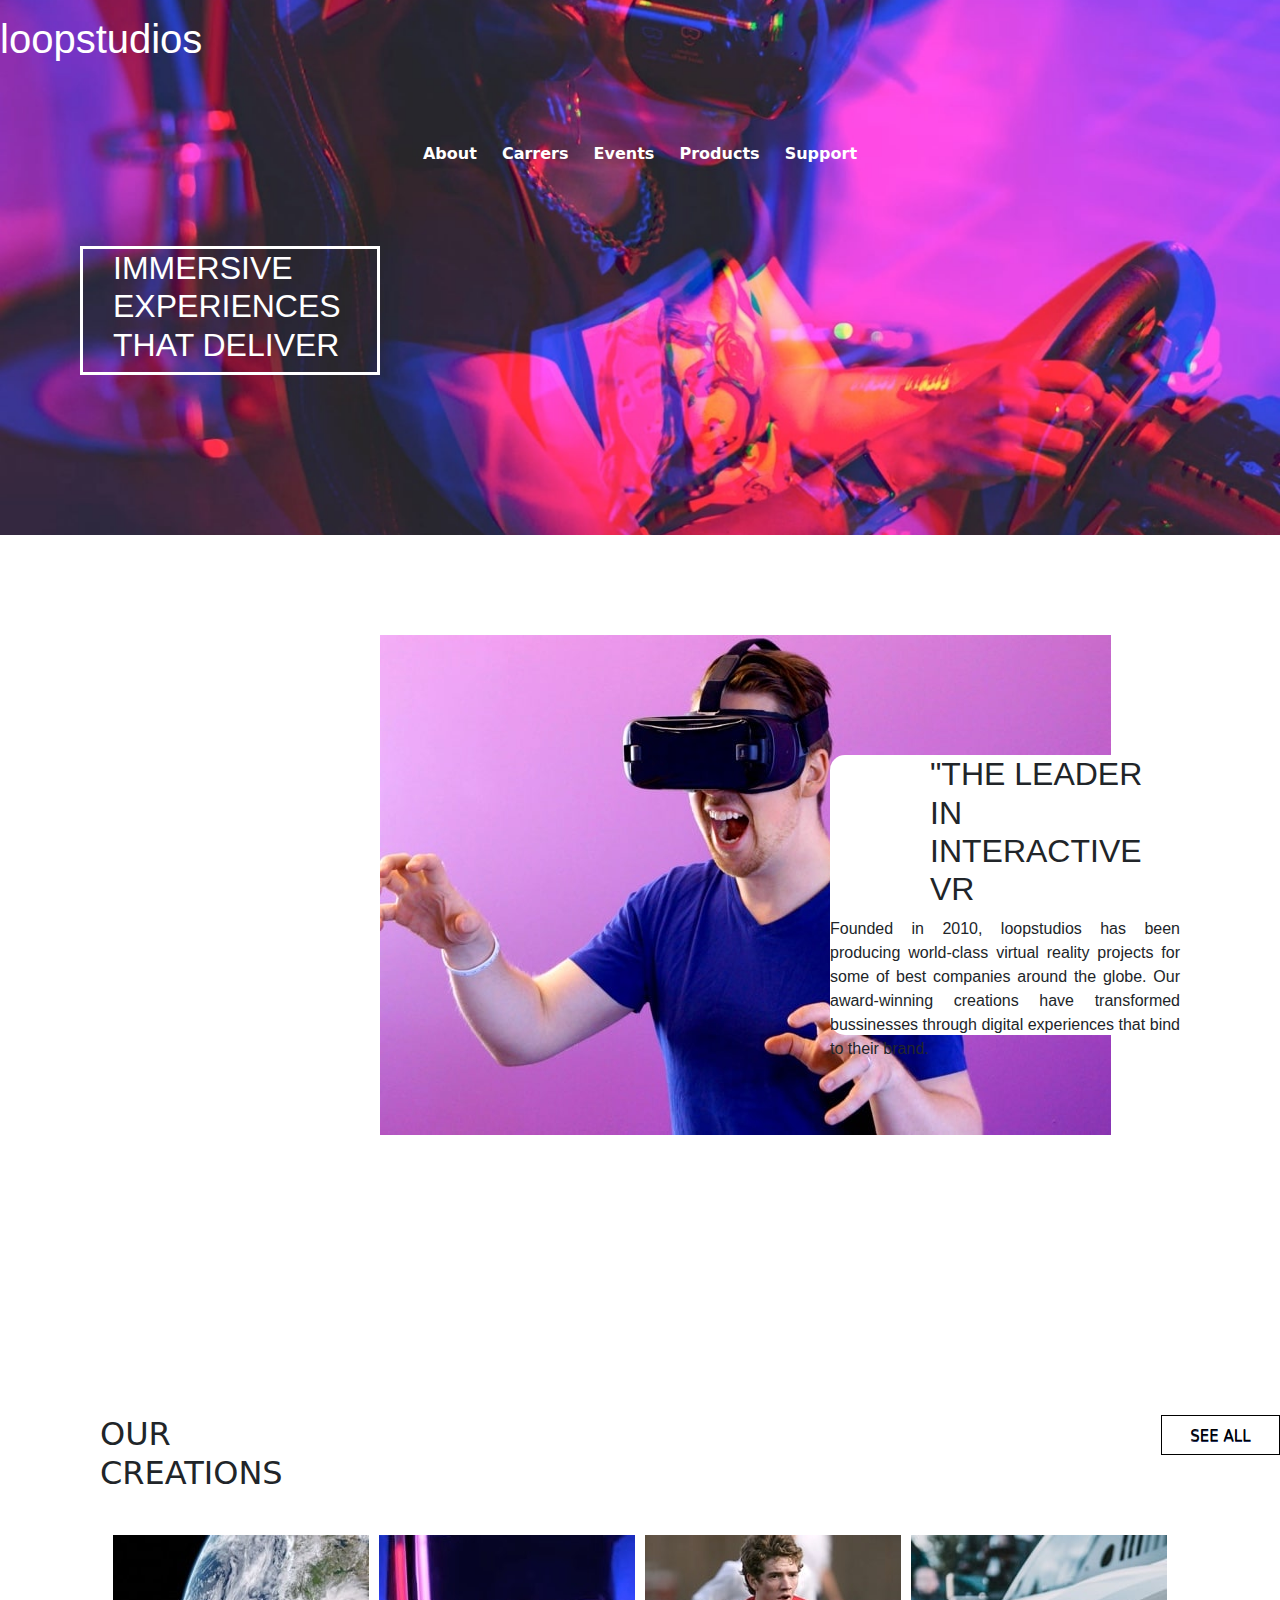
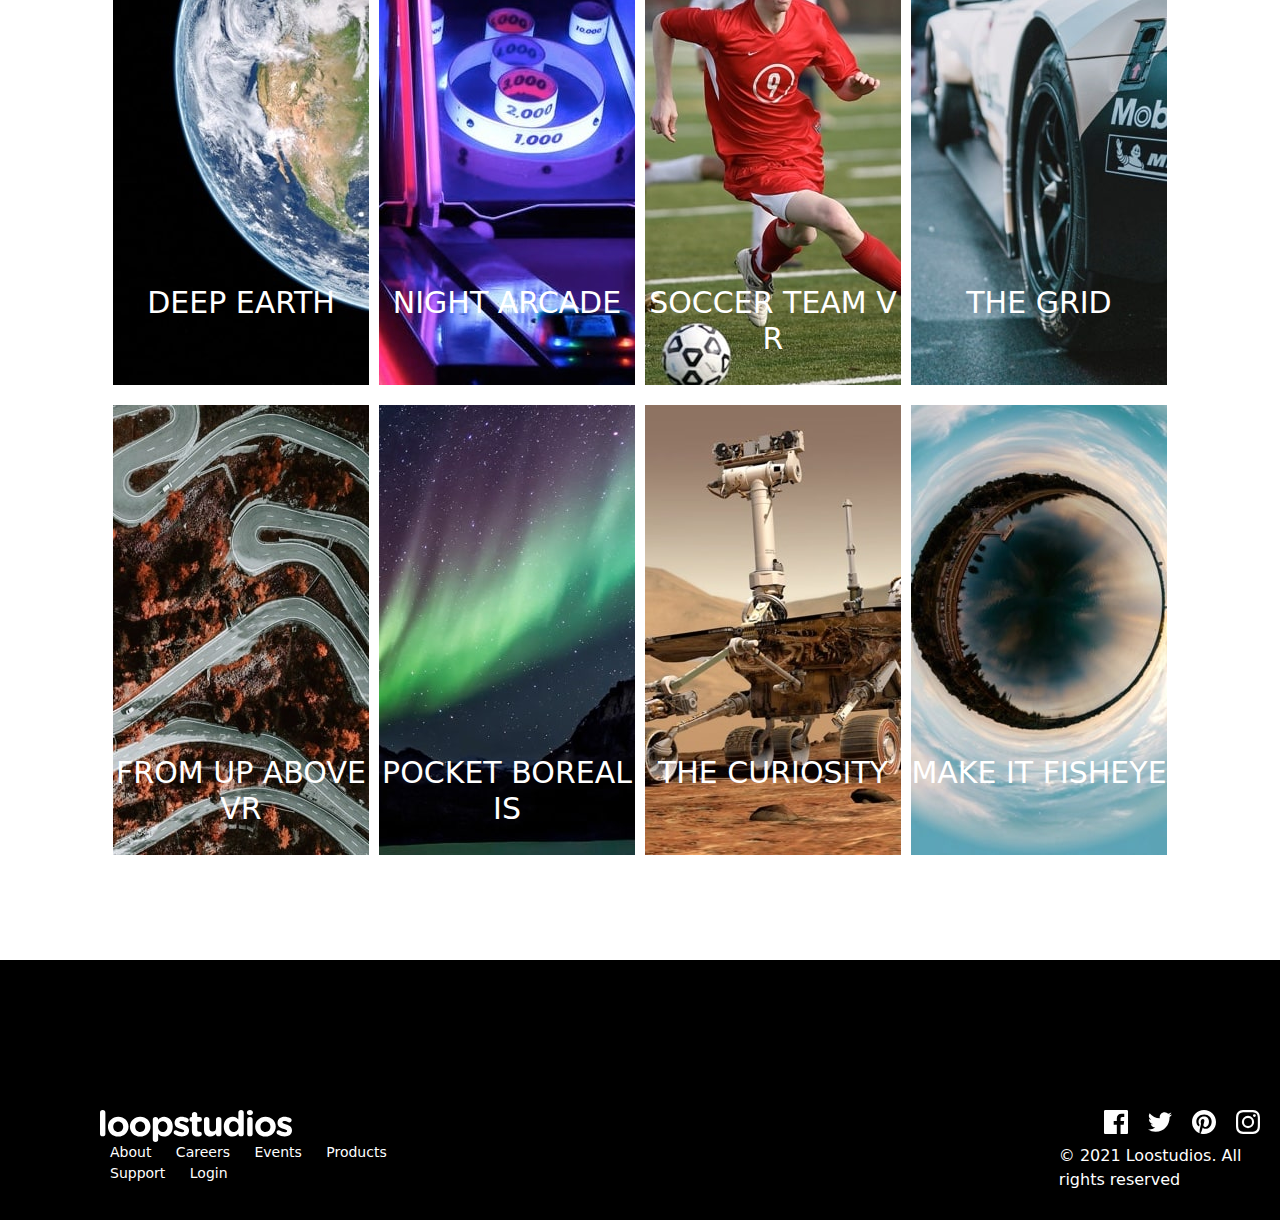
<file: index.html>
<!doctype html>
<html lang="en">
  <head>
    <meta charset="utf-8">
    <meta name="viewport" content="width=device-width, initial-scale=1">
    <link rel="stylesheet" href="./css/styles.css" />
    <title>loopstudios</title>
    <link href="https://cdn.jsdelivr.net/npm/bootstrap@5.3.3/dist/css/bootstrap.min.css" rel="stylesheet" integrity="sha384-QWTKZyjpPEjISv5WaRU9OFeRpok6YctnYmDr5pNlyT2bRjXh0JMhjY6hW+ALEwIH" crossorigin="anonymous">
  </head>

  <body>
 <!-- ............antonhy............ -->
 <header>
  <nav>
      <div class="enterprise">
          <h1>loopstudios</h1>
      </div>
      <div>
          <ul class="nav-links">
              <li><a href="#about">About</a></li>
              <li><a href="#carrers">Carrers</a></li>
              <li><a href="#events">Events</a></li>
              <li><a href="#products">Products</a></li>
              <li><a href="#support">Support</a></li>
          </ul>
      </div>
  </nav>
  <div class="title1">
      <h2>IMMERSIVE EXPERIENCES THAT DELIVER</h2>
  </div>
</header>


<!-- ...........madeleine........... -->

<div class="image-interactive">
  <img src="./images/desktop/image-interactive.jpg" alt="image-interactive">
  <div class="cuadro">
  <div class="text">
    <h2 class="title">"THE LEADER IN INTERACTIVE VR</h2>
    <P class="paragraf">Founded in 2010, loopstudios has been producing world-class virtual reality projects for some of best companies around the globe. Our award-winning creations have transformed bussinesses through digital experiences that bind to their brand.</P>
    </div>
  </div>
</div>
    
<!-- ............seccion de Julia............ -->

      <section class="creaciones" id="creaciones">
        <div class="creaciones-about">
          <h2>OUR CREATIONS</h2>
          
          <button type="button" class="button-creaciones">SEE ALL</button>
          
        </div>

          <div class="grid1">
            <div class="img-text" style="background-image:url(./images/desktop/image-deep-earth.jpg);" >
              <h4>DEEP EARTH</h4> 
              
            </div>
            <div class="img-text" style="background-image:url(./images/desktop/image-night-arcade.jpg);">
              <h4>NIGHT ARCADE</h4>
            </div>
            <div class="img-text" style="background-image:url(./images/desktop/image-soccer-team.jpg);">
              <h4>SOCCER TEAM VR</h4>
            </div>
            <div class="img-text" style="background-image:url(./images/desktop/image-grid.jpg);">
              <h4>THE GRID</h4>
            </div>
          </div>

          <div class="grid1">
            <div class="img-text" style="background-image:url(./images/desktop/image-from-above.jpg);">
              <h4>FROM UP ABOVE VR</h4>
            </div>
            <div class="img-text" style="background-image:url(./images/desktop/image-pocket-borealis.jpg);">
              <h4>POCKET BOREALIS</h4>
            </div>
            <div class="img-text" style="background-image:url(./images/desktop/image-curiosity.jpg);">
              <h4>THE CURIOSITY</h4>
            </div>
            <div class="img-text" style="background-image:url(./images/desktop/image-fisheye.jpg);">
              <h4>MAKE IT FISHEYE</h4>
            </div>
          </div>
          
      </section>
         
      <section class="footer" id="footer">
         <div class="subfooter" id="subfooter1">
            <div class="logo-footer">
              <img src="./images/logo.svg">
            </div>
            <nav class="menu-footer" id="menu-footer">
                <ul class="list-unstyled mb-0">
                  <li><a href="#about">About</a></li>
                  <li><a href="#careers">Careers</a></li>
                  <li><a href="#events">Events</a></li>
                  <li><a href="#products">Products</a></li>
                  <li><a href="#support">Support</a></li>
                  <li><a href="login.html">Login</a></li>
                </ul>
            </nav> 
         </div>

         <div class="subfooter" id="subfooter2">
            <div class="footer-redes">
              <div class="img-redes" > <a href=""><img src="./images/icon-facebook.svg"> </a></div>
              <div class="img-redes"> <a href=""><img src="./images/icon-twitter.svg"> </a></div>
              <div class="img-redes"> <a href=""><img src="./images/icon-pinterest.svg"> </a></div>
              <div class="img-redes"> <a href=""><img src="./images/icon-instagram.svg"> </a></div>
            </div>
            <div class="footer-copy">
              © 2021 Loostudios. All rights reserved
            </div>
         </div>

        </section>

        <script src="https://cdn.jsdelivr.net/npm/bootstrap@5.3.3/dist/js/bootstrap.bundle.min.js" integrity="sha384-YvpcrYf0tY3lHB60NNkmXc5s9fDVZLESaAA55NDzOxhy9GkcIdslK1eN7N6jIeHz" crossorigin="anonymous"></script>
    </body>
  </html>
</file>
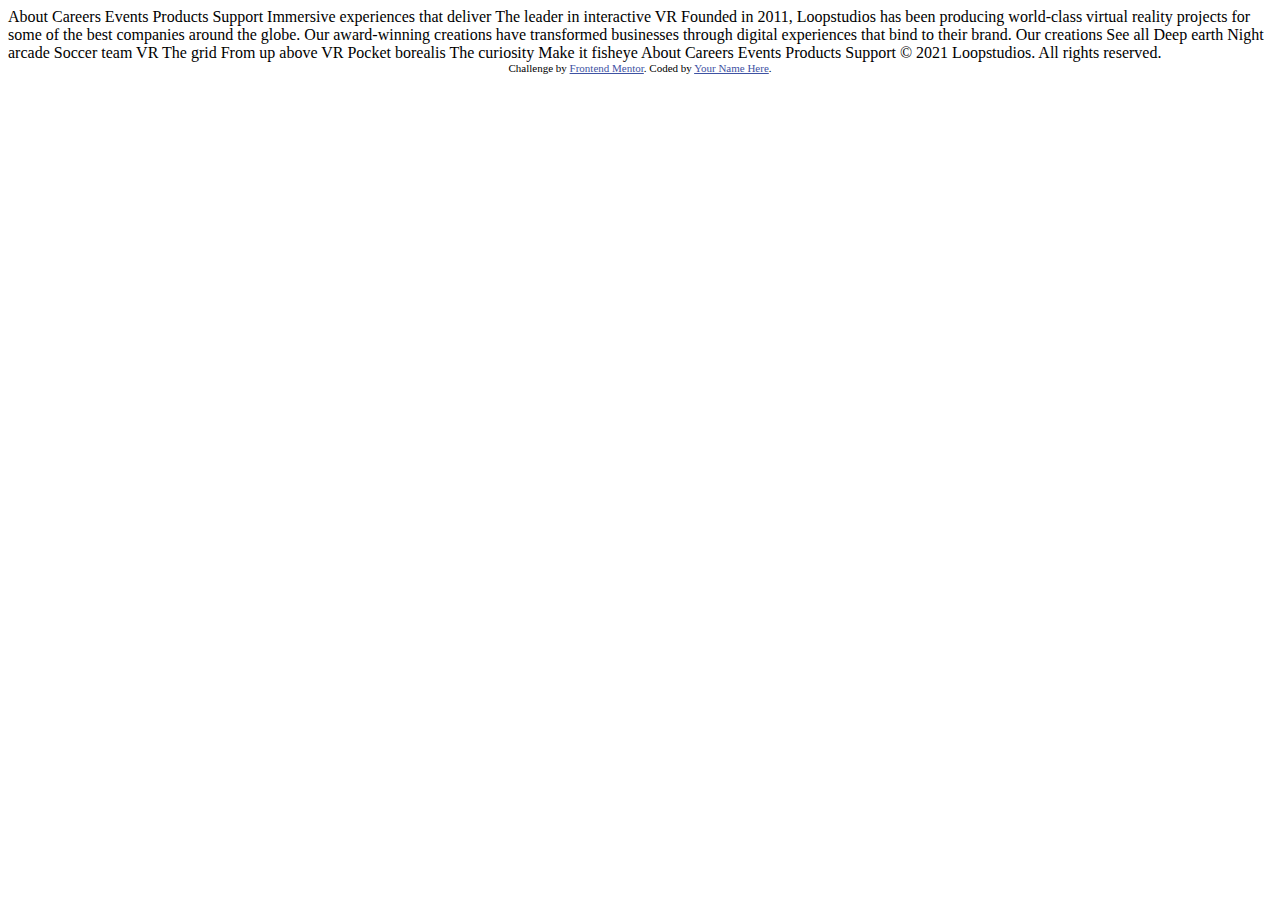
<file: loopstudios-landing-page-main/index.html>
<!DOCTYPE html>
<html lang="en">
<head>
  <meta charset="UTF-8">
  <meta name="viewport" content="width=device-width, initial-scale=1.0"> <!-- displays site properly based on user's device -->

  <link rel="icon" type="image/png" sizes="32x32" href="./images/favicon-32x32.png">
  
  <title>Frontend Mentor | Loopstudios landing page</title>

  <!-- Feel free to remove these styles or customise in your own stylesheet 👍 -->
  <style>
    .attribution { font-size: 11px; text-align: center; }
    .attribution a { color: hsl(228, 45%, 44%); }
  </style>
</head>
<body>
  About
  Careers
  Events
  Products
  Support

  Immersive experiences that deliver

  The leader in interactive VR

  Founded in 2011, Loopstudios has been producing world-class virtual reality 
  projects for some of the best companies around the globe. Our award-winning 
  creations have transformed businesses through digital experiences that bind 
  to their brand.

  Our creations

  See all

  Deep earth
  Night arcade
  Soccer team VR
  The grid
  From up above VR
  Pocket borealis
  The curiosity
  Make it fisheye

  About
  Careers
  Events
  Products
  Support

  © 2021 Loopstudios. All rights reserved.

  <div class="attribution">
    Challenge by <a href="https://www.frontendmentor.io?ref=challenge" target="_blank">Frontend Mentor</a>. 
    Coded by <a href="#">Your Name Here</a>.
  </div>
</body>
</html>
</file>
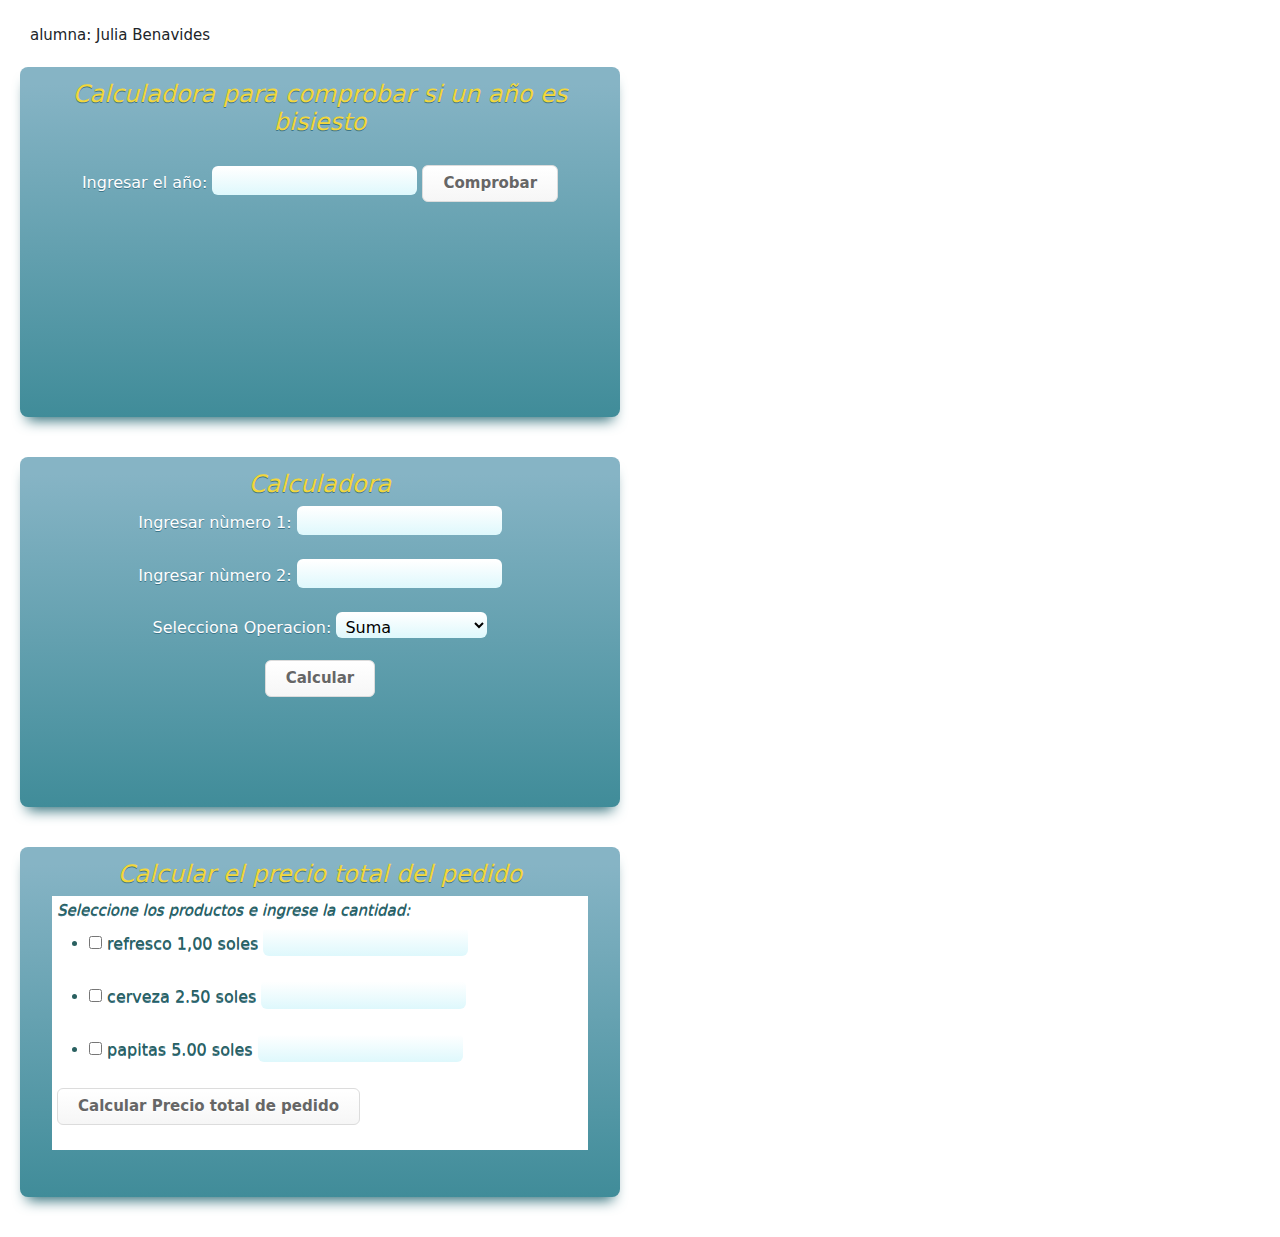
<file: ejercicios.html>
<!DOCTYPE html>
<html lang="en">
<head>
    <meta charset="UTF-8">
    <meta name="viewport" content="width=device-width, initial-scale=1.0">
    <link rel="stylesheet" href="./css/ejercicios.css" />
    <title>Ejercicios</title>
    <link href="https://cdn.jsdelivr.net/npm/bootstrap@5.3.3/dist/css/bootstrap.min.css" rel="stylesheet" integrity="sha384-QWTKZyjpPEjISv5WaRU9OFeRpok6YctnYmDr5pNlyT2bRjXh0JMhjY6hW+ALEwIH" crossorigin="anonymous">
</head>
<body>
    <br><p>alumna: Julia Benavides</p>
    <div class="ejercicio" >
          <h4>Calculadora para comprobar si un año es bisiesto</h4>
          <label for="name">Ingresar el año: </label>
          <input class="input" type="text" id="anio" name="anio" maxlength="4"/>
          <button class="button" onclick="bisiesto()" style="margin-top: 20px;">Comprobar</button>
          <h2 id="container1" class="container"></h2>
    </div>

    <div class="ejercicio">
      <h4>Calculadora</h4>
      <form action="">
          <label for="numero1">Ingresar nùmero 1: </label>
          <input class="input" type="text" id="numero1" name="numero1" maxlength="4"/><br><br>
          <label for="numero2">Ingresar nùmero 2: </label>
          <input class="input" type="text" id="numero2" name="numero2" maxlength="4"/><br><br>
          <label for="selecoper">Selecciona Operacion: </label>
          <select class="selecoper" id="selecoper">
            <option value="+">Suma</option>
            <option value="-">Resta</option>
            <option value="/">Division</option>
            <option value="*">Multiplicacion</option>
            <option value="^">Exponenciacion</option>
            <option value="%">Residuo</option>
          </select>
         
      </form>
       <button class="button" onclick="calcularOperacion()" id=btnoperacion style="margin-top: 20px;">Calcular</button>
      <h2 id="container2" class="container"></h2>
      </div>
    </div>

    <div class="ejercicio">
      <h4>Calcular el precio total del pedido</h4>
      <fieldset class="campos">
        <h6>Seleccione los productos e ingrese la cantidad:</h6>
        <ul>
          <li>
            <label for="checkbox1">
              <input type="checkbox" id="checkbox1" name="checkbox1" value="1.00" />
              refresco 1,00 soles</label>
              <input class="input" type="text" id="cantidad1" name="cantidad1" maxlength="4"/><br><br>
          </li>
          <li>
            <label for="checkbox2">
              <input type="checkbox" id="checkbox2" name="checkbox2" value="2.50" />
              cerveza 2.50 soles</label>
              <input class="input" type="text" id="cantidad2" name="cantidad2" maxlength="4"/><br><br>
          </li>
          <li>
            <label for="checkbox3">
              <input type="checkbox" id="checkbox3" name="checkbox3" value="5.00" />
              papitas 5.00 soles</label>
              <input class="input" type="text" id="cantidad3" name="cantidad3" maxlength="4"/>
          </li>
        </ul>
        <button class="button" id=btnprecio onclick="calcularPrecioTotal()" style="margin-top: 10px;">Calcular Precio total de pedido</button>  
        <h2 id="container3" class="container"></h2>
      </fieldset>
      
    </div>

    
     
    <script src="https://cdn.jsdelivr.net/npm/bootstrap@5.3.3/dist/js/bootstrap.bundle.min.js" integrity="sha384-YvpcrYf0tY3lHB60NNkmXc5s9fDVZLESaAA55NDzOxhy9GkcIdslK1eN7N6jIeHz" crossorigin="anonymous"></script>
    <script src="./js/ejercicios.js"> </script> 
  </body>
</html>
</file>
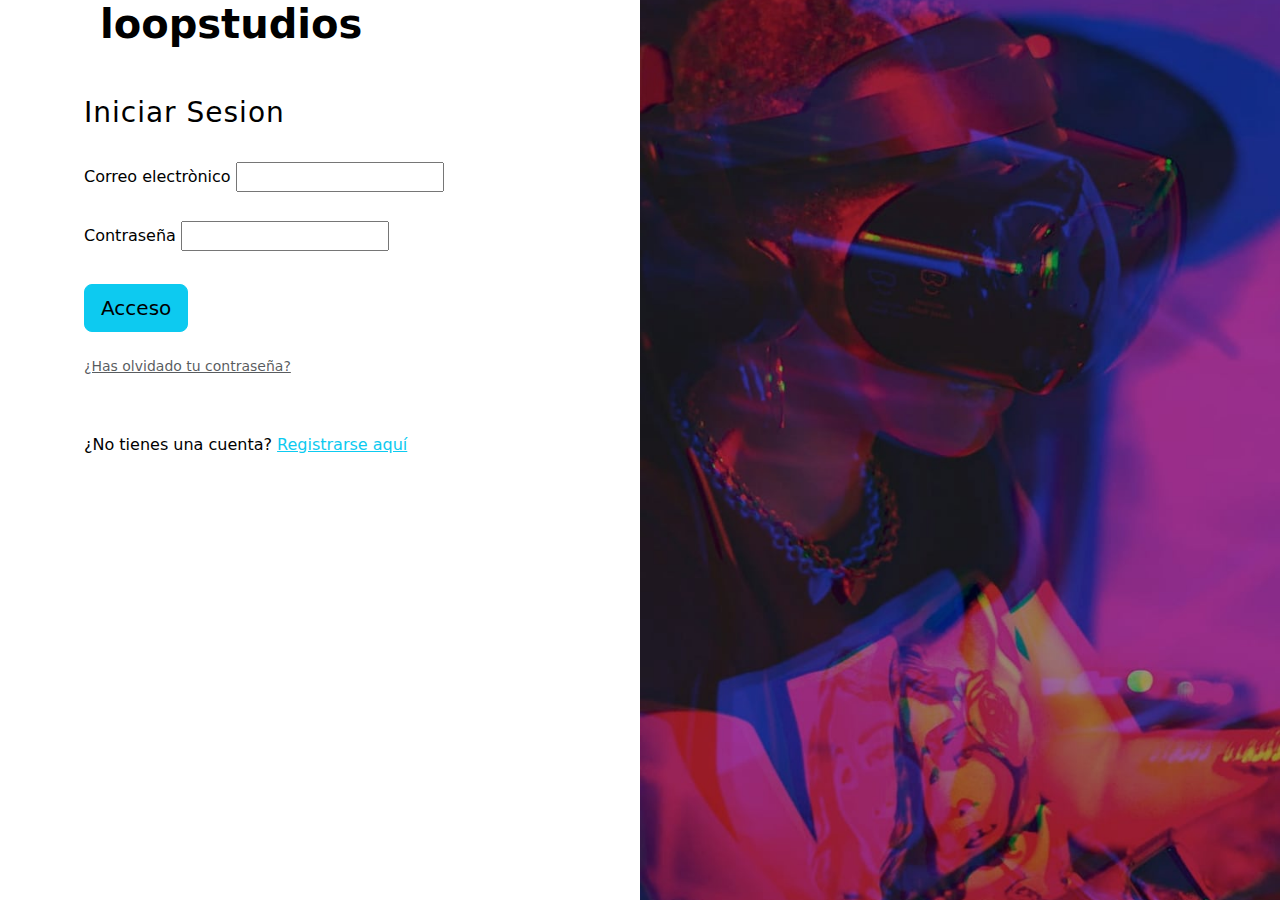
<file: login.html>
<!doctype html>
<html lang="en">
  <head>
    <meta charset="utf-8">
    <meta name="viewport" content="width=device-width, initial-scale=1">
    <link rel="stylesheet" href="./css/estiloslogin.css" />
    <title>Log in</title>
    <link href="https://cdn.jsdelivr.net/npm/bootstrap@5.3.3/dist/css/bootstrap.min.css" rel="stylesheet" integrity="sha384-QWTKZyjpPEjISv5WaRU9OFeRpok6YctnYmDr5pNlyT2bRjXh0JMhjY6hW+ALEwIH" crossorigin="anonymous">
  </head>
  <body>

    <section class="vh-100">
        <div class="container-fluid">
          <div class="row">
            <div class="col-sm-6 text-black">

              <div class="px-5 ms-xl-4">
                <i class="fas fa-crow fa-2x me-3 pt-5 mt-xl-4" style="color: #709085;"></i>
                
                <span class="h1 fw-bold mb-0" >loopstudios</span>
              </div>
      
              <div class="d-flex align-items-center h-custom-2 px-5 ms-xl-4 mt-5 pt-5 pt-xl-0 mt-xl-n5">
      
                <form style="width: 23rem;">
      
                  <h3 class="fw-normal mb-3 pb-3" style="letter-spacing: 1px;">Iniciar Sesion</h3>
      
                  <div data-mdb-input-init class="form-outline mb-4">
                    <label class="form-label" for="form2Example18">Correo electrònico</label>
                    <input name="correo" type="email" id="correo"  />
                    
                  </div>
      
                  <div data-mdb-input-init class="form-outline mb-4">
                    <label class="form-label" for="form2Example28">Contraseña</label>
                    <input name="contrasenia" type="password" id="password" />
                    
                  </div>
      
                  <div class="pt-1 mb-4">
                    <button id="button1" data-mdb-ripple-init class="btn btn-info btn-lg btn-block" type="button">Acceso</button>
                  </div>
      
                  <p class="small mb-5 pb-lg-2"><a class="text-muted" href="#!">¿Has olvidado tu contraseña?</a></p>
                  <p>¿No tienes una cuenta? <a href="#!" class="link-info">Registrarse aquí</a></p>
      
                </form>
      
              </div>
      
            </div>
            <div class="col-sm-6 px-0 d-none d-sm-block">
              <img src="./images/image-hero-login.jpg"
                alt="Login image" class="w-100 vh-100" style="object-fit: cover; object-position: left;">
            </div>
          </div>
        </div>
      </section>


      <script src="https://cdn.jsdelivr.net/npm/bootstrap@5.3.3/dist/js/bootstrap.bundle.min.js" integrity="sha384-YvpcrYf0tY3lHB60NNkmXc5s9fDVZLESaAA55NDzOxhy9GkcIdslK1eN7N6jIeHz" crossorigin="anonymous"></script>
      <script src="./js/login.js"></script>
  </body>
</html>
</file>
<file: css/styles.css>
/*............hoja de estilos............*/

*{
    margin:0;
    padding: 0; 
    box-sizing:border-box; 
}

body{
    background-color:white;
    font-family: Arial, Helvetica, sans-serif;
}

h1{
  width: 429px;
  height: 127px;
  text-align:left;
  color: #20d4a1;
  font-size: 40px;
  font-family:Arial, Helvetica, sans-serif;
  font-weight: 700;
  line-height: 60px;
}

h2{
    font-size: 40px;
    margin-bottom: 30px;
    text-align:left;
    color:#000000;
    margin-left: 100px;
}

#container{
  width: 1440px;
  margin: 0px auto;
  /*border: 1px solid red;*/
  background-color: rgb(255, 255, 255);
  margin-bottom: 50px;

}

section{  
    margin-top: 100px;
 }


/*..................Antony......................*/

header {
  background: url(../images/desktop/image-hero.jpg) no-repeat center center/cover;
  color: white;
  text-align: center;
  padding: 15px 00px 80px 0px;
  
}

.top {
  display: flex;
  justify-content: space-between;
  padding: 20px 80px;
}

.enterprise h1 {
  margin: 0;
}

.nav-links {
  list-style: none;
  padding: 0;
}

.nav-links li {
  display: inline;
  margin: 0 10px;
}

.nav-links a {
  color: white;
  text-decoration: none;
  font-weight: bold;
}

.title1{
  width: 300px;
  margin: 80px;
  margin-right: 500px;
  border: 3px solid;
}

.title1 h2 {
  font-family:'Trebuchet MS', 'Lucida Sans Unicode', 'Lucida Grande', 'Lucida Sans', Arial, sans-serif ; 
  font-size: 2em;
  margin-left: 30px;
  text-align: left;
  overflow: auto;
}

/*........................madeleine......................*/

.image-interactive {
  position: relative;
  left: 380px;
  top: 100px;
  cursor: pointer;
  }
  
  .image-interactive:hover{
      transform: scale(1.1);
  }
  
  .cuadro {
      width: 350px;
      height: 280px;
      background-color: #ffff;
      position: relative;
      border-radius: 15px;
      left: 450px;
      top: -380px;
  
  }
  
  .title {
      font-family : "Josefine Sans", sans-serif;
      font-size : 15px
      Text-align: center;
  }
  
  .paragraf {
      font-family:"Josefine Sans", sans-serif;
      font-size: 10px
      justify-content: space-between;
      text-align: justify;
  }



/*....................seccion de Julia...................*/

 /*......creaciones.......*/
#creaciones{
    width: 100%;
    /*height: 1000px;*/
    background-color:#ffffff;
    justify-content: center;
    text-align: center;
}

.creaciones-about{
  display: flex;
  margin-bottom: 30px;
}

.button-creaciones{
  width: 120px;
  height: 40px;
  background-color:#ffffff;
  color: rgb(0, 0, 0);
  border:1px solid rgb(0, 0, 0);
  display:inline-block;
  cursor:pointer;
  font-size:15px;
  padding:9px 23px;
  text-shadow:0px 1px 0px #263666;
  margin-left: 800px;
 
}

.button-creaciones:hover {	
	background-color:#000000;
  color: #ffffff;
}

.button-creaciones:active {
	position:relative;
	top:1px;
}

.grid1{
    margin: 10px;
    background-color:#ffffff;
    display: flex;
    justify-content: center;
}

.img-text{
    width: 256px;
    height: 450px;
    margin: 5px;  
    animation: aniampliar 8s linear infinite;
}

@keyframes aniampliar {
  0%, 100% {
    transform: scale(1) translate(0, 0);
  }
  50% {
    transform: scale(1.2) translate(5%, 5%);
  }
}

.img-text h4{
  margin-top: 350px;
  color: #ffffff;
  font-size: 30px;
  word-break:break-all;
}

/*......pie de pagina.......*/

.footer{
    display: flex;
    width: 100%;
    background-color: black;
    padding-top: 50px;
}

#subfooter2{
  width: 300px; 
  height: 200px;
  margin-bottom: 10px;
  margin-right: 10px;
  margin-left: 650px;
  background-color: rgb(0, 0, 0);
  color: white;
}

#subfooter1{
    height: 200px;
    margin-bottom: 10px;
    margin-left: 100px;
    background-color: rgb(0, 0, 0);
    color: white;   
}

.logo-footer{
  margin-top: 100px;
}

.menu-footer {
    background-color: #fff;
    margin-bottom: 2px;
    font-size: 14px;
    text-align: left;
    position: relative;
    background-color: black;
}
 
.menu-footer ul {
    list-style-type: none;
}
  
.menu-footer li {
    display: inline;
}
  
.menu-footer a {
    color: rgb(255, 255, 255);
    padding: 10px;
    text-decoration: none; /*borra linea por dfault*/ 
}
  
.menu-footer a:hover {
    color: #8d8891; 
}

.menu-footer a:active {
    color: #6344f0;
}

.footer-redes{
    display: flex;
    justify-content:right;
    margin-top: 90px;
}

.img-redes{
  padding: 10px;
}

.footer-copy{
    display: flex;
    justify-content:right;
}


/*........fin......*/
</file>
<file: css/ejercicios.css>
*{
    margin:0;
    padding: 0; 
    box-sizing:border-box; 
}

body{
    background-color:rgb(255, 255, 255);
    font-family:'Gill Sans', 'Gill Sans MT', Calibri, 'Trebuchet MS', sans-serif
}

p{
    font-size:15px;
    text-align:left;
    margin: 30px;
}

.input{
    padding-top: 5px;
    border-radius:6px;
    border:none;
    padding-left: 5px;
    background:linear-gradient(to bottom, #ffffff 5%, #def8fc 100%);
}

.selecoper{
    padding-top: 5px;
    border-radius:6px;
    border:none;
    padding-left: 5px;
    background:linear-gradient(to bottom, #ffffff 5%, #def8fc 100%);
}
    
.ejercicio{ 
    width: 600px ;
    height: 350px; 
    margin-left: 20px;
    margin-bottom: 40px;
    margin-top: 20px;
    box-shadow: 0px 10px 14px -7px #276873;
    background:linear-gradient(to bottom, #86b4c5 5%, #408c99 100%);
    background-color:#599bb3;
    border-radius:8px;
    cursor:pointer;
    color:#fefefe;
    padding:13px 32px;
    text-decoration:none;
    text-shadow:0px 1px 0px #3d768a;
    text-align: center;
    justify-content: center;
 }

 .ejercicio h4{
    font-style:italic;
    color: #f3d73a;
}

 .container{
    margin-top: 20px;
    margin-bottom: 5px;
    color:#bafafb;
    font-style:oblique;
    font-weight: bold;
    font-size: 20px;
 }

 .button {
	box-shadow:inset 0px 1px 0px 0px #ffffff;
	background:linear-gradient(to bottom, #ffffff 5%, #f6f6f6 100%);
	background-color:#ffffff;
	border-radius:6px;
	border:1px solid #dcdcdc;
	display:inline-block;
	cursor:pointer;
	color:#666666;
	font-size:15px;
	font-weight:bold;
	padding:6px 20px;
	text-decoration:none;
	text-shadow:0px 1px 0px #ffffff;
}
.button:hover {
	background:linear-gradient(to bottom, #f6f6f6 5%, #ffffff 100%);
	background-color:#f6f6f6;
}
.button:active {
	position:relative;
	top:1px;
}

.campos{
    background-color: #ffffff;
    color: #296060;
    text-align: left;
    padding: 5px;
}

.campos h6{
    font-size:15px;
    font-style:oblique;
}

#container3{
    color: #358984;
    text-align: center;
}
</file>
<file: css/estiloslogin.css>
boton {
    margin-top: 10px;
    width: 100%;
    height: 50px;
    border-radius: 4px;
    border: none;
    display: block;
    cursor: pointer;
    transition: all ease 0.5s;
  }
  
  boton:hover {
    background: #535353;
    color: #fff;
  }
  
  .errorField {
    border: 1px solid red;
  }
</file>
